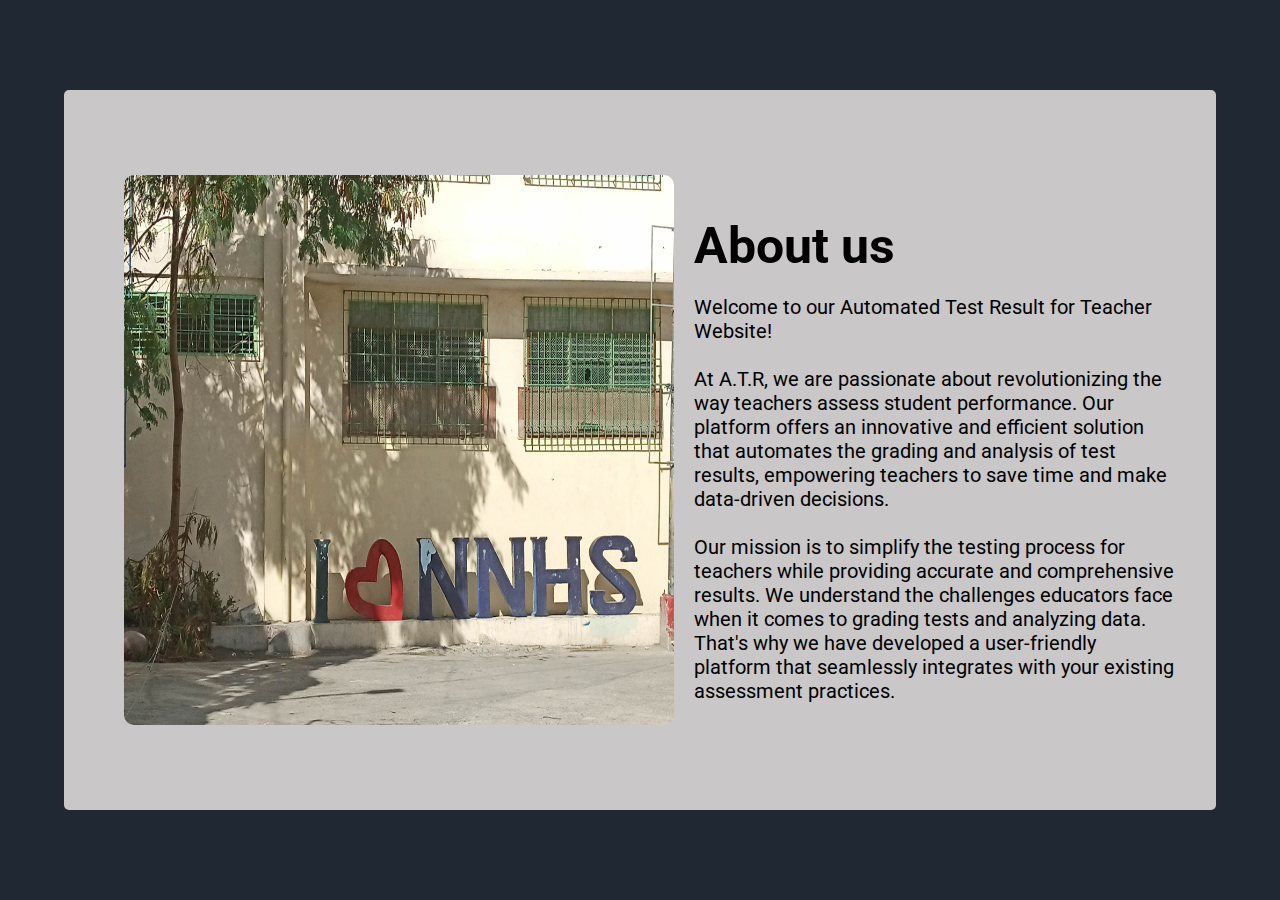
<file: about.html>
<!DOCTYPE html>
<html lang="en">
<head>
    <meta charset="UTF-8">
    <meta http-equiv="X-UA-Compatible" content="IE=edge">
    <meta name="viewport" content="width=device-width, initial-scale=1.0">
    <link rel="stylesheet" href="about.css">
    <title>A.T.R</title>
</head>
<body>
    <div class="wrapper">

        <div class="background-container">
            <div class="bg-1"></div>
    
        </div>
        <div class="about-container">
            
            <div class="image-container">
                <img src="img/ilovennhs.jpg" alt="">
                
            </div>

            <div class="text-container">
                <h1>About us</h1>
                <p>Welcome to our Automated Test Result for Teacher Website!</p>
                <br>
                <p>At A.T.R, we are passionate about revolutionizing the way teachers assess student performance. Our platform offers an innovative and efficient solution that automates the grading and analysis of test results, empowering teachers to save time and make data-driven decisions.</p>
                <br>
                <p>Our mission is to simplify the testing process for teachers while providing accurate and comprehensive results. We understand the challenges educators face when it comes to grading tests and analyzing data. That's why we have developed a user-friendly platform that seamlessly integrates with your existing assessment practices.</p>
            </div>
            
        </div>
    </div>
    

</body>
</html>
</file>
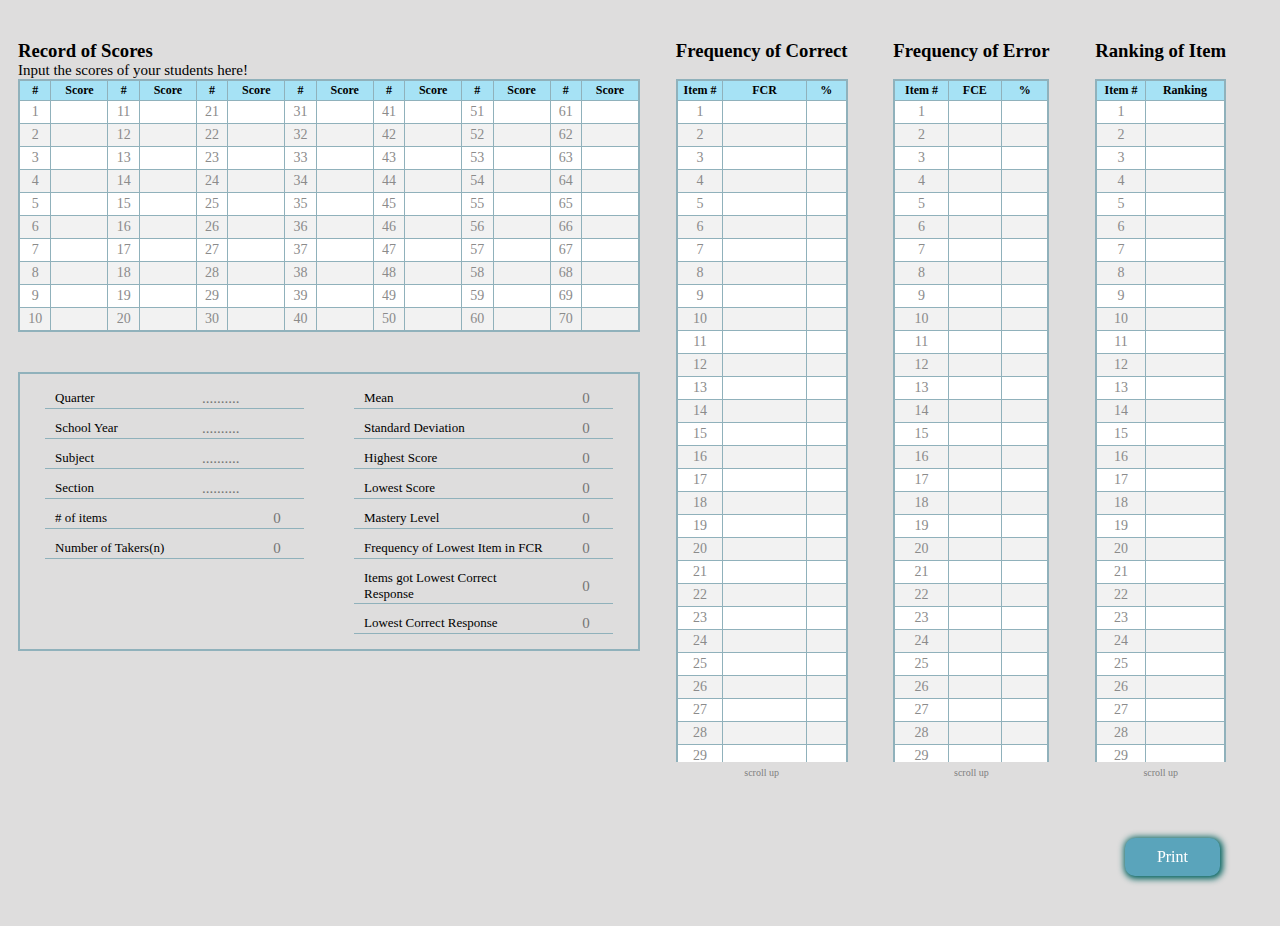
<file: start.html>
<!DOCTYPE html>
<html lang="en">
<head>
    <meta charset="UTF-8">
    <meta http-equiv="X-UA-Compatible" content="IE=edge">
    <meta name="viewport" content="width=device-width, initial-scale=1.0">
    <title>A.T.R</title>
    <link rel="stylesheet" href="start.css">
</head>
<body>
    <section id="main">
        <div class="first-container">
            <div class="upper-container">
                <div class="tables score-board" style="display: flex; justify-content: center; width: auto;">
                    <div>
                        <table class="score-table">
                            <h3 class="h3">Record of Scores</h3>
                            <p class="p">Input the scores of your students here!</p>
                            <thead>
                                <tr>
                                    <th colspan="2">#</th>
                                    <th colspan="4">Score</th>
                                    <th colspan="2">#</th>
                                    <th colspan="4">Score</th>
                                    <th colspan="2">#</th>
                                    <th colspan="4">Score</th>
                                    <th colspan="2">#</th>
                                    <th colspan="4">Score</th>
                                    <th colspan="2">#</th>
                                    <th colspan="4">Score</th>
                                    <th colspan="2">#</th>
                                    <th colspan="4">Score</th>
                                    <th colspan="2">#</th>
                                    <th colspan="4">Score</th>
                                </tr>
                            </thead>
                            <tbody id="input-rows-scores">
                            </tbody>
                        </table>
                    </div>
                </div>
                <div style="display: flex; justify-content: space-between; margin-top: 40px; border: 2px solid #90b1bb;">
                    <div class="infos-container">
                        <div class="info-section">
                            <label for="quarter" class="label">Quarter</label>
                            <input type="text" name="quarter" id="quarter" placeholder="..........">
                        </div>
                        <div class="info-section">
                            <label for="" class="label">School Year</label>
                            <input type="text" name="school-year" id="school-year" placeholder="..........">
                        </div>
                        <div class="info-section">
                            <label for="" class="label">Subject</label>
                            <input type="text" name="subject" id="subject" placeholder="..........">
                        </div>
                        <div class="info-section">
                            <label for="" class="label">Section</label>
                            <input type="text" name="section" id="section" placeholder="..........">
                        </div>
                        <div class="info-section">
                            <label for="" class="label"># of items</label>
                            <input type="number" name="num-of-items" id="num-of-items" placeholder="0">
                        </div>
                        <div class="info-section">
                            <label for="" class="label">Number of Takers(n)</label>
                            <input type="number" id="total-students-input" placeholder="0">
                        </div>
                    </div>
                    <div class="infos-container">
                        <div class="info-section">
                            <label for="" class="label">Mean</label>
                            <input type="number" name="mean" id="mean" placeholder="0" disabled>
                        </div>
                        <div class="info-section">
                            <label for="" class="label">Standard Deviation</label>
                            <input type="number" id="sd" name="sd" placeholder="0" disabled>
                        </div>
                        <div class="info-section">
                            <label for="" class="label">Highest Score</label>
                            <input type="number" name="high-score" id="high-score" placeholder="0" disabled>
                        </div>
                        <div class="info-section">
                            <label for="" class="label">Lowest Score</label>
                            <input type="number" id="lowest-score" name="lowest-score" placeholder="0" disabled>
                        </div>
                        <div class="info-section">
                            <label for="" class="label">Mastery Level</label>
                            <input type="text" id="mastery-level" name="mastery-level" placeholder="0" disabled style="text-align: center; width: 50px;">
                        </div>
                        <div class="info-section">
                            <label for="" class="label">Frequency of Lowest Item in FCR</label>
                            <input type="number" id="lowest-item" name="lowest-item" placeholder="0" disabled>
                        </div>
                        <div class="info-section">
                            <label for="quarter" class="label">Items got Lowest Correct Response</label>
                            <input type="number" name="lowest-correct" id="lowest-correct" placeholder="0" disabled>
                        </div>
                        <div class="info-section">
                            <label for="" class="label">Lowest Correct Response</label>
                            <input type="number" name="lowest-response" id="lowest-response" placeholder="0" disabled>
                        </div>
                    </div>
                </div>
            </div>
        </div>
        <div class="second-container">
            <div class="foc-section">
                <div class="tables table-width">
                    <h3 class="h3 h3-2">Frequency of Correct</h3>
                    <div class="scroll">
                        <table class="FOC-container">
                            <thead>
                                <tr>
                                    <th>Item #</th>
                                    <th>FCR</th>
                                    <th>%</th>
                                </tr>
                            </thead>
                            <tbody id="input-rows"></tbody>
                        </table>
                    </div>
                    <span class="scroll-up">scroll up</span>
                </div>
                <div class="tables table-width">
                    <h3 class="h3 h3-2">Frequency of Error</h3>
                    <div class="scroll">
                        <table class="FOC-container">
                            <thead>
                                <tr>
                                    <th>Item #</th>
                                    <th>FCE</th>
                                    <th>%</th>
                                </tr>
                            </thead>
                            <tbody id="input-rows-error"></tbody>
                        </table>
                    </div>
                    <span class="scroll-up">scroll up</span>
                </div>
                <div class="tables table-width">
                    <h3 class="h3 h3-2">Ranking of Item</h3>
                    <div class="scroll">
                        <table class="FOC-container">
                            <div class="scroll">
                            <thead>
                                <tr>
                                    <th>Item #</th>
                                    <th>Ranking</th>
                                </tr>
                            </thead>
                            <tbody id="input-rows-ranking"></tbody>
                        </table>
                    </div>
                    <span class="scroll-up">scroll up</span>
                </div>
            </div>
        </div>
    </section>
    <div class="button-section">
        <button id="print">Print</button>
    </div>
    <script src="start.js"></script>
  </body>
</html>
</file>
<file: about.css>
@import url('https://fonts.googleapis.com/css2?family=Roboto:wght@300;400;500;700&display=swap');
*{
    padding: 0;
    margin: 0;
    box-sizing: border-box;
    font-family: 'Roboto', sans-serif;
}
.wrapper{
    position: relative;
    display: flex;
    justify-content: center;
    align-items: center;
}
.background-container{
    width: 100%;
    min-height: 100vh;
    display: flex; 
}
.bg-1{
    flex: 1;
    background-color: #202834;
}
.about-container{
    width: 85%;
    min-height: 80vh;
    position: absolute;
    background-color: rgb(201, 199, 199);
    display: flex;
    justify-content: center;
    align-items: center;
    padding: 20px 40px;
    border-radius: 5px;
}
.image-container{
    flex: 1;
    display: flex;
    justify-content: center;
    align-items: center;
}
.image-container img {
    width: 800px;
    height: 800px;
    margin: 20px;
    border-radius: 10px;
}
.text-container{
    flex: 1;
    display: flex;
    justify-content: center;
    align-items: flex-start;
    flex-direction: column;
    font-size: 20px;
}
.text-container h1{
    font-size: 70px;
    padding: 20px 0px;
}
.text-container a{
    text-decoration: none;
    padding: 12px;
    margin: 50px 0px;
    background-color: rgb(67, 67, 67);
    border: 2px solid transparent;
    color: white;
    border-radius: 5px;
    transition: .3s all ease;
}
.text-container a:hover{
    background-color: transparent;
    color: black;
    border: 2px solid rgb(67, 67, 67);
}
@media screen and (max-width: 1600px){
    .about-container{
        width: 90%;
    }
    .image-container img{
        width: 550px;
        height: 550px;
    }
    .text-container h1{
        font-size: 50px;
    }
}
@media screen and (max-width: 1100px){
    .about-container{
        flex-direction: column;
    }
    .image-container img{
        width: 300px;
        height: 300px;
    }
    .text-container {
        align-items: center;
    }
}
</file>
<file: start.css>
* {
    font-family: Gurmukhi MT;
}

body {
    background-color: rgb(222, 221, 221);
}

section {
    margin: 40px 10px;
}

/* table rows and colums*/

.FOC-container td, .FOC-container thead {
    border: 1px solid #90b1bb;
    text-align: center;
}

.FOC-container th {
    width: 20px;
}

.score-table td, .score-table thead {
    border: 1px solid #90b1bb;
    text-align: center;
    width: 40px;
}

.FOC-container th, .score-table th {
    border: 1px solid #90b1bb;
    font-weight: bolder;
    background-color: #a6e2f5;
    text-align: center;
    font-size: 12px;
    padding: 2px 3px;
}

.FOC-container tr:nth-child(even), .score-table tr:nth-child(even) {
    background-color: #f2f2f2;
}

.FOC-container tr:nth-child(odd), .score-table tr:nth-child(odd) {
    background-color: #ffffff;
}

/* table names */
table {
    border-collapse: collapse;
    border: 2px solid #90b1bb;
}

section::after {
    content: "";
    display: table;
    clear: both;
}


.first-container, .second-container {
    float: left;
}

.FOC-container {
    width: 100%;
}


.second-container td {
    font-size: 15px;
}

/* others */

.label {
    background-color: transparent;
    font-size: 13px;
    padding: 1px 10px;
    max-width: fit-content;
    min-width: 100px;
}

.info-section {
    display: flex;
    width: auto;
    margin: 10px;
    border-bottom: 1px solid #90b1bb;
    justify-content: space-between;
}

.infos-container {
    margin: 5px 15px;
    width: -webkit-fill-available;
}

/* sections */
.foc-section {
    display: flex;
    justify-content: space-evenly;
}

.tables {
    width: fit-content;
}


/* inputs */
input[type="number"]{
    border: none;
    width: 50px;
    background-color: transparent;
    text-align: center;
    margin: 0;
    font-size: 15px;
}

input[type="text"] {
    border: none;
    width: 100px;
    background-color: transparent;
    text-align: start;
    margin: 0;
    font-size: 15px;
}

/* Chrome, Safari, Edge, Opera */
input::-webkit-outer-spin-button,
input::-webkit-inner-spin-button {
    -webkit-appearance: none;
    margin: 0;
}

/* Firefox */
input[type=number] {
    -moz-appearance: textfield;
}



/* text */
.student-no, .foc-number, .item-ranking-number {
    color: #8b8b8b;
    font-size: 14px !important;
    padding: 3px;
}

.h3, .p {
    margin: 0;
}

.h3-2 {
    margin-bottom: 17px;
    
}

.p {
    font-size: 15px;
    color: black;
}

.second-container .p {
    text-align: center;
}

.table-width {
    text-align: center;
    margin: 0px 10px;
}

.scroll {
    height: 683px;
    overflow: hidden;
    overflow-y: scroll;
    display: flex;
}

.scroll-up {
    font-size: 10px;
    color: gray;
}

.button-section {
    margin: 30px 50px;
    width: -webkit-fit-content;
    float: right;
    position: sticky;
    bottom: 20px;
}

button {
    background-color: #5aa4bb;
    border: none;
    color: white;
    padding: 10px 32px;
    text-align: center;
    text-decoration: none;
    display: inline-block;
    font-size: 16px;
    margin: 4px 2px;
    transition-duration: 0.4s;
    cursor: pointer;
    box-shadow: 1px 1px 6px 2px rgb(0, 98, 94);
    border-radius: 10px;
}


/* Extra small devices (phones, 600px and down) */
@media only screen and (max-width: 600px) {
    .first-container, .second-container {
        width: 100%;
    }
} 

/* Small devices (portrait tablets and large phones, 600px and up) */
@media only screen and (min-width: 600px) {
    .first-container, .second-container {
        width: 100%;
    }
} 

/* Medium devices (landscape tablets, 768px and up) */
@media only screen and (min-width: 768px) {
    .first-container, .second-container {
        width: 100%;
    }
} 

/* Large devices (laptops/desktops, 992px and up) */
@media only screen and (min-width: 992px) {
    .first-container, .second-container {
        width: 70%;
    }
} 

/* Extra large devices (large laptops and desktops, 1200px and up) */
@media only screen and (min-width: 1200px) {
    .first-container, .second-container {
        width: 50%;
    }
}
</file>
